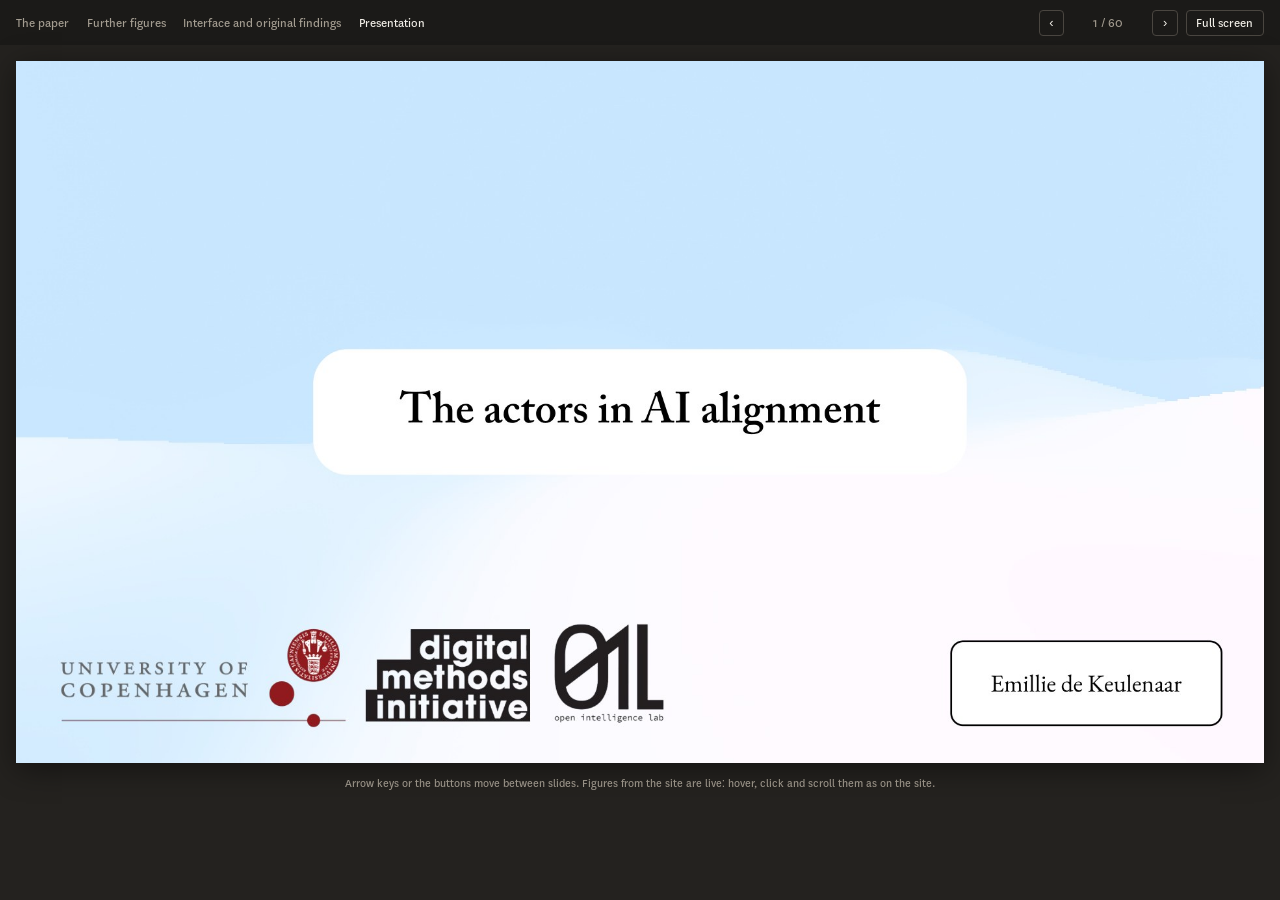
<file: presentation.html>
<!doctype html>
<html lang="en">
<head>
<meta charset="utf-8">
<meta name="viewport" content="width=device-width, initial-scale=1">
<title>The actors in AI alignment — presentation</title>
<link rel="stylesheet" href="presentation/deck.css?v=20261002p3">
</head>
<body>
<header class="deck-bar">
  <nav class="deck-nav">
    <a href="index.html">The paper</a>
    <a href="more-figures.html">Further figures</a>
    <a href="interface.html">Interface and original findings</a>
    <span class="deck-current">Presentation</span>
  </nav>
  <div class="deck-controls">
    <button type="button" id="prev" aria-label="Previous slide">‹</button>
    <span id="counter">1 / 60</span>
    <button type="button" id="next" aria-label="Next slide">›</button>
    <button type="button" id="full" aria-label="Full screen">Full screen</button>
  </div>
</header>
<main class="deck">
  <div class="stage-wrap"><div class="stage" id="stage"></div></div>
  <p class="deck-hint">Arrow keys or the buttons move between slides. Figures from the site are live: hover, click and scroll them as on the site.</p>
</main>
<script src="presentation/deck.js?v=20261002p3"></script>
</body>
</html>
</file>
<file: presentation/deck.css>
:root {
  --bg: #24221f;
  --bar: #1b1a18;
  --ink: #f2efe8;
  --muted: #a49d91;
}
* { box-sizing: border-box; }
html, body { margin: 0; height: 100%; background: var(--bg); color: var(--ink);
  font-family: "Test National", -apple-system, BlinkMacSystemFont, "Segoe UI", sans-serif; }
@font-face { font-family: "Test National"; src: url("../fonts/TestNational-Regular.otf") format("opentype"); font-weight: 400; }

.deck-bar { display: flex; justify-content: space-between; align-items: center; gap: 1rem; flex-wrap: wrap;
  padding: .6rem 1rem; background: var(--bar); font-size: 13px; }
.deck-nav { display: flex; gap: 1.1rem; flex-wrap: wrap; }
.deck-nav a { color: var(--muted); text-decoration: none; }
.deck-nav a:hover { color: var(--ink); text-decoration: underline; }
.deck-current { color: var(--ink); }
.deck-controls { display: flex; align-items: center; gap: .5rem; }
.deck-controls button { background: transparent; color: var(--ink); border: 1px solid #4a4640; border-radius: 4px;
  padding: .25rem .6rem; font: inherit; cursor: pointer; }
.deck-controls button:hover { border-color: var(--ink); }
#counter { min-width: 4.5rem; text-align: center; color: var(--muted); font-variant-numeric: tabular-nums; }

.deck { display: flex; flex-direction: column; align-items: center; padding: 1rem; }
.stage-wrap { width: 100%; display: flex; justify-content: center; }
/* The stage is 1280 × 720 and scaled to fit the window (deck.js sets --s). */
.stage { position: relative; width: 1280px; height: 720px; transform-origin: top left; overflow: hidden;
  background: #fff; box-shadow: 0 6px 30px rgba(0, 0, 0, .45); }
.stage-wrap { height: calc(720px * var(--s, 1)); }
.stage-sizer { width: calc(1280px * var(--s, 1)); height: calc(720px * var(--s, 1)); position: relative; }

.slide { position: absolute; inset: 0; }
.slide img.layer { position: absolute; inset: 0; width: 100%; height: 100%; display: block; }
.slide .overlay { pointer-events: none; z-index: 3; }
.slide .poster { z-index: 1; }
.slide .live { position: absolute; overflow: hidden; z-index: 2; background: #faf7f0; }
.slide .live iframe { position: absolute; left: 0; top: 0; border: 0; transform-origin: 0 0; background: #faf7f0; }
.slide .link { position: absolute; z-index: 4; }
.slide .loading { position: absolute; z-index: 5; right: 10px; bottom: 8px; font-size: 12px; color: #6f6a62;
  background: rgba(255, 255, 255, .85); padding: 2px 8px; border-radius: 10px; }

.deck-hint { color: var(--muted); font-size: 12px; margin: .8rem 0 0; text-align: center; }

:fullscreen .deck-bar, :fullscreen .deck-hint { display: none; }
:fullscreen .deck { padding: 0; height: 100vh; justify-content: center; }
:fullscreen body, :fullscreen { background: #000; }
</file>
